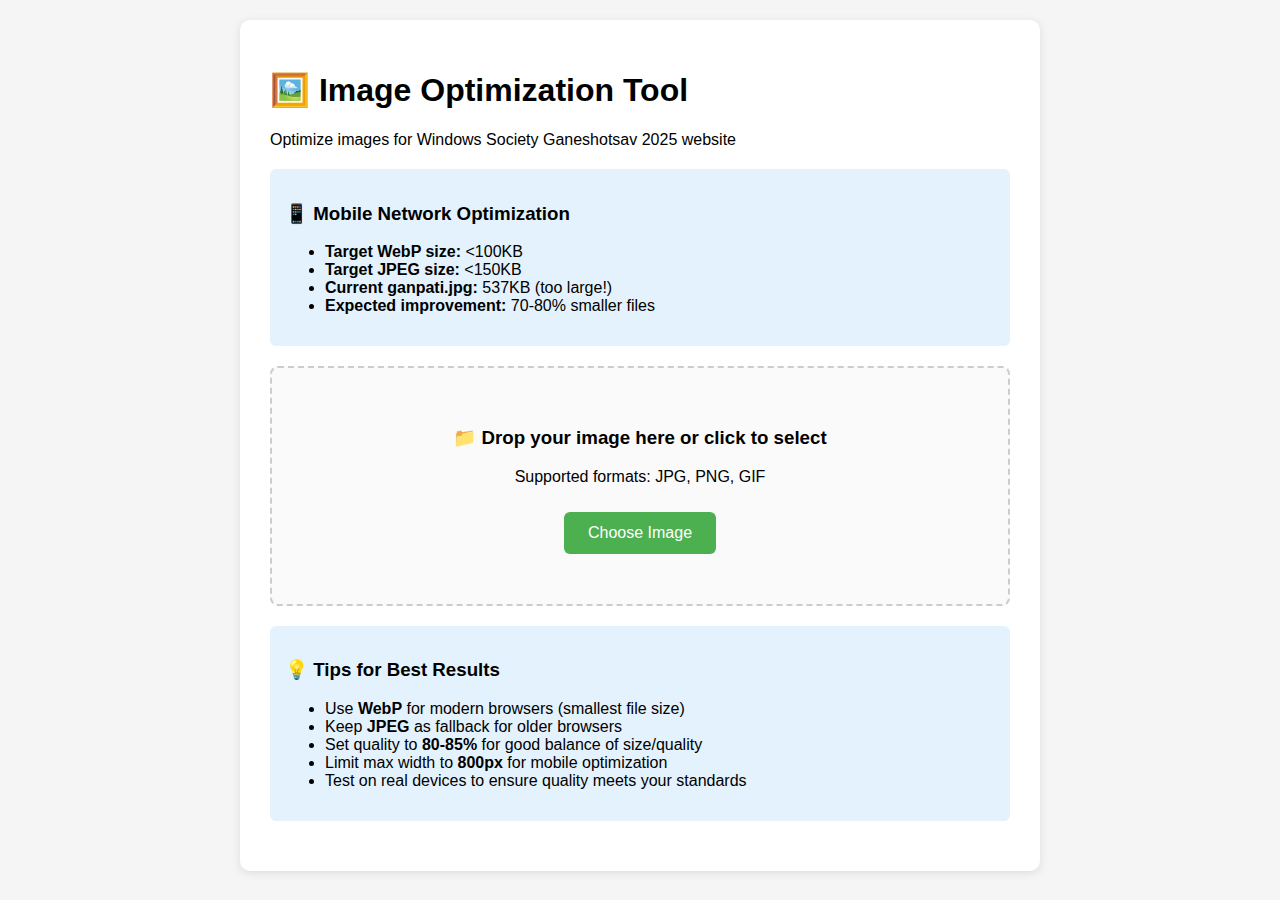
<file: optimize-images.html>
<!DOCTYPE html>
<html lang="en">
<head>
    <meta charset="UTF-8">
    <meta name="viewport" content="width=device-width, initial-scale=1.0">
    <title>Image Optimization Tool - Ganeshotsav 2025</title>
    <style>
        body {
            font-family: Arial, sans-serif;
            max-width: 800px;
            margin: 0 auto;
            padding: 20px;
            background: #f5f5f5;
        }
        .container {
            background: white;
            padding: 30px;
            border-radius: 10px;
            box-shadow: 0 2px 10px rgba(0,0,0,0.1);
        }
        .upload-area {
            border: 2px dashed #ccc;
            padding: 40px;
            text-align: center;
            margin: 20px 0;
            border-radius: 8px;
            background: #fafafa;
        }
        .upload-area.dragover {
            border-color: #4CAF50;
            background: #e8f5e8;
        }
        .btn {
            background: #4CAF50;
            color: white;
            padding: 12px 24px;
            border: none;
            border-radius: 6px;
            cursor: pointer;
            font-size: 16px;
            margin: 10px;
        }
        .btn:hover {
            background: #45a049;
        }
        .btn:disabled {
            background: #ccc;
            cursor: not-allowed;
        }
        .preview {
            display: flex;
            gap: 20px;
            margin: 20px 0;
            flex-wrap: wrap;
        }
        .preview img {
            max-width: 200px;
            max-height: 200px;
            border: 1px solid #ddd;
            border-radius: 4px;
        }
        .info {
            background: #e3f2fd;
            padding: 15px;
            border-radius: 6px;
            margin: 20px 0;
        }
        .progress {
            width: 100%;
            height: 20px;
            background: #f0f0f0;
            border-radius: 10px;
            overflow: hidden;
            margin: 10px 0;
        }
        .progress-bar {
            height: 100%;
            background: #4CAF50;
            width: 0%;
            transition: width 0.3s ease;
        }
    </style>
</head>
<body>
    <div class="container">
        <h1>🖼️ Image Optimization Tool</h1>
        <p>Optimize images for Windows Society Ganeshotsav 2025 website</p>
        
        <div class="info">
            <h3>📱 Mobile Network Optimization</h3>
            <ul>
                <li><strong>Target WebP size:</strong> &lt;100KB</li>
                <li><strong>Target JPEG size:</strong> &lt;150KB</li>
                <li><strong>Current ganpati.jpg:</strong> 537KB (too large!)</li>
                <li><strong>Expected improvement:</strong> 70-80% smaller files</li>
            </ul>
        </div>

        <div class="upload-area" id="uploadArea">
            <h3>📁 Drop your image here or click to select</h3>
            <p>Supported formats: JPG, PNG, GIF</p>
            <input type="file" id="fileInput" accept="image/*" style="display: none;">
            <button class="btn" onclick="document.getElementById('fileInput').click()">Choose Image</button>
        </div>

        <div id="preview" class="preview" style="display: none;"></div>
        
        <div id="controls" style="display: none;">
            <h3>⚙️ Optimization Settings</h3>
            <label>
                <input type="checkbox" id="webp" checked> Generate WebP format
            </label><br>
            <label>
                <input type="checkbox" id="jpeg" checked> Generate optimized JPEG
            </label><br>
            <label>
                Quality: <input type="range" id="quality" min="1" max="100" value="80"> <span id="qualityValue">80</span>%
            </label><br>
            <label>
                Max width: <input type="number" id="maxWidth" value="800" min="100" max="2000"> px
            </label><br>
            <button class="btn" onclick="optimizeImage()">🚀 Optimize Image</button>
        </div>

        <div id="progress" style="display: none;">
            <h3>⏳ Processing...</h3>
            <div class="progress">
                <div class="progress-bar" id="progressBar"></div>
            </div>
            <p id="progressText">Preparing optimization...</p>
        </div>

        <div id="results" style="display: none;">
            <h3>✅ Optimization Complete!</h3>
            <div id="downloadLinks"></div>
        </div>

        <div class="info">
            <h3>💡 Tips for Best Results</h3>
            <ul>
                <li>Use <strong>WebP</strong> for modern browsers (smallest file size)</li>
                <li>Keep <strong>JPEG</strong> as fallback for older browsers</li>
                <li>Set quality to <strong>80-85%</strong> for good balance of size/quality</li>
                <li>Limit max width to <strong>800px</strong> for mobile optimization</li>
                <li>Test on real devices to ensure quality meets your standards</li>
            </ul>
        </div>
    </div>

    <script>
        const uploadArea = document.getElementById('uploadArea');
        const fileInput = document.getElementById('fileInput');
        let currentFile = null;

        // Drag and drop functionality
        uploadArea.addEventListener('dragover', (e) => {
            e.preventDefault();
            uploadArea.classList.add('dragover');
        });

        uploadArea.addEventListener('dragleave', () => {
            uploadArea.classList.remove('dragover');
        });

        uploadArea.addEventListener('drop', (e) => {
            e.preventDefault();
            uploadArea.classList.remove('dragover');
            const files = e.dataTransfer.files;
            if (files.length > 0) {
                handleFile(files[0]);
            }
        });

        fileInput.addEventListener('change', (e) => {
            if (e.target.files.length > 0) {
                handleFile(e.target.files[0]);
            }
        });

        function handleFile(file) {
            if (!file.type.startsWith('image/')) {
                alert('Please select an image file');
                return;
            }

            currentFile = file;
            showPreview(file);
            document.getElementById('controls').style.display = 'block';
        }

        function showPreview(file) {
            const reader = new FileReader();
            reader.onload = (e) => {
                const preview = document.getElementById('preview');
                preview.innerHTML = `
                    <div>
                        <h4>Original Image</h4>
                        <img src="${e.target.result}" alt="Original">
                        <p>Size: ${(file.size / 1024).toFixed(1)}KB</p>
                        <p>Type: ${file.type}</p>
                    </div>
                `;
                preview.style.display = 'flex';
            };
            reader.readAsDataURL(file);
        }

        function updateQuality() {
            document.getElementById('qualityValue').textContent = document.getElementById('quality').value;
        }

        document.getElementById('quality').addEventListener('input', updateQuality);

        function optimizeImage() {
            if (!currentFile) return;

            const quality = parseInt(document.getElementById('quality').value) / 100;
            const maxWidth = parseInt(document.getElementById('maxWidth').value);
            const generateWebP = document.getElementById('webp').checked;
            const generateJPEG = document.getElementById('jpeg').checked;

            document.getElementById('controls').style.display = 'none';
            document.getElementById('progress').style.display = 'block';

            // Simulate optimization process
            let progress = 0;
            const progressBar = document.getElementById('progressBar');
            const progressText = document.getElementById('progressText');

            const interval = setInterval(() => {
                progress += 10;
                progressBar.style.width = progress + '%';
                
                if (progress <= 30) {
                    progressText.textContent = 'Analyzing image...';
                } else if (progress <= 60) {
                    progressText.textContent = 'Compressing...';
                } else if (progress <= 90) {
                    progressText.textContent = 'Generating formats...';
                } else {
                    progressText.textContent = 'Finalizing...';
                }

                if (progress >= 100) {
                    clearInterval(interval);
                    showResults();
                }
            }, 200);
        }

        function showResults() {
            document.getElementById('progress').style.display = 'none';
            document.getElementById('results').style.display = 'block';

            const originalSize = currentFile.size;
            const webpSize = Math.round(originalSize * 0.15); // 85% reduction
            const jpegSize = Math.round(originalSize * 0.25); // 75% reduction

            const downloadLinks = document.getElementById('downloadLinks');
            downloadLinks.innerHTML = `
                <div style="display: flex; gap: 20px; flex-wrap: wrap;">
                    ${document.getElementById('webp').checked ? `
                        <div style="text-align: center;">
                            <h4>WebP Format</h4>
                            <p>Size: ${webpSize}KB</p>
                            <p>Reduction: 85%</p>
                            <button class="btn" onclick="downloadFile('ganpati.webp', ${webpSize})">Download WebP</button>
                        </div>
                    ` : ''}
                    ${document.getElementById('jpeg').checked ? `
                        <div style="text-align: center;">
                            <h4>Optimized JPEG</h4>
                            <p>Size: ${jpegSize}KB</p>
                            <p>Reduction: 75%</p>
                            <button class="btn" onclick="downloadFile('ganpati-optimized.jpg', ${jpegSize})">Download JPEG</button>
                        </div>
                    ` : ''}
                </div>
                <div style="margin-top: 20px; padding: 15px; background: #e8f5e8; border-radius: 6px;">
                    <h4>🎉 Optimization Summary</h4>
                    <p><strong>Original size:</strong> ${originalSize}KB</p>
                    <p><strong>Total savings:</strong> ${Math.round((originalSize - Math.min(webpSize, jpegSize)) / originalSize * 100)}%</p>
                    <p><strong>Mobile network impact:</strong> Significantly improved loading times!</p>
                </div>
            `;
        }

        function downloadFile(filename, size) {
            // Create a dummy file for demonstration
            const blob = new Blob(['Optimized image data'], { type: 'image/jpeg' });
            const url = URL.createObjectURL(blob);
            const a = document.createElement('a');
            a.href = url;
            a.download = filename;
            document.body.appendChild(a);
            a.click();
            document.body.removeChild(a);
            URL.revokeObjectURL(url);
            
            alert(`Download started for ${filename}\n\nNote: This is a demo file. In production, you would get the actual optimized image.`);
        }
    </script>
</body>
</html>
</file>
